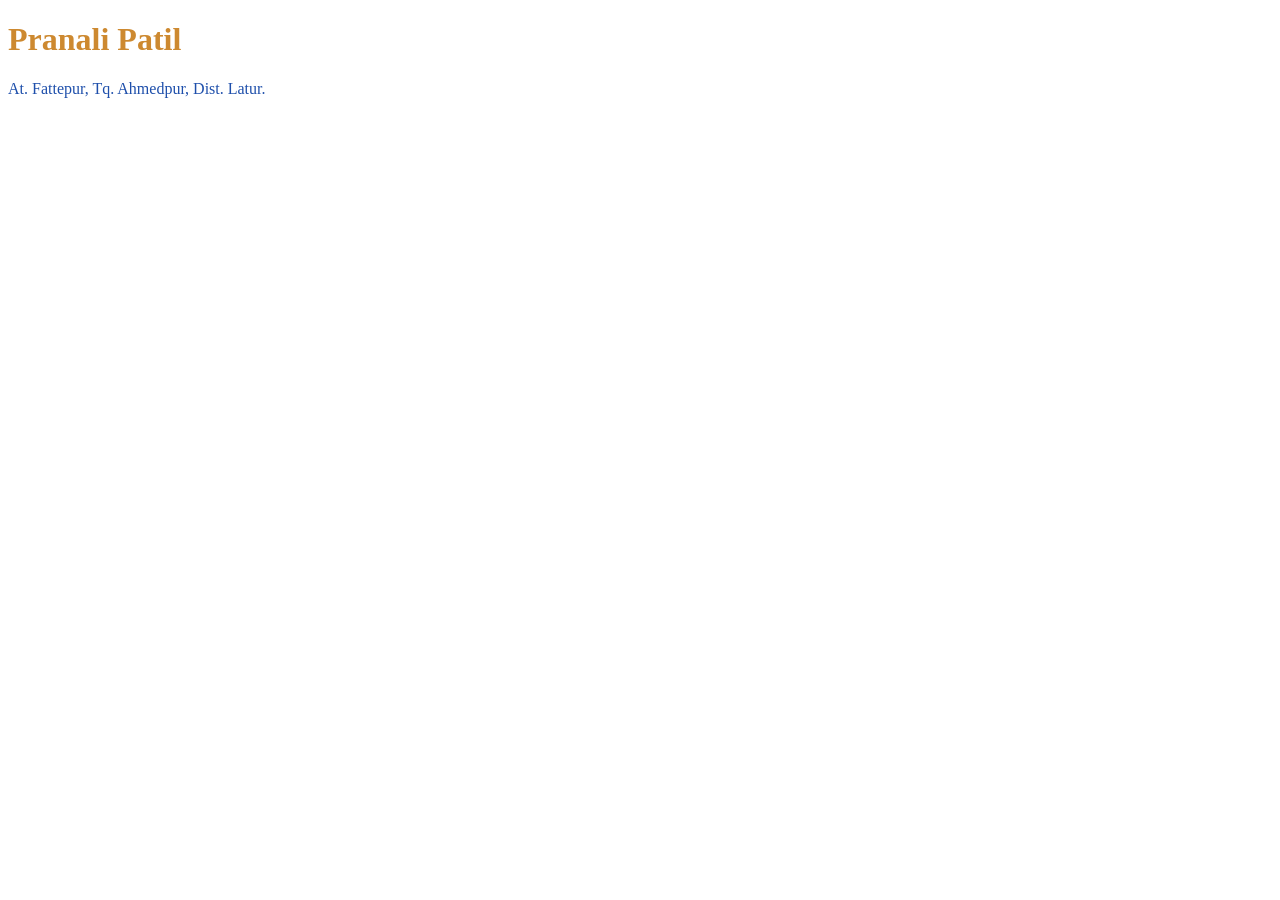
<file: 03_External.Css/index.html>
<!DOCTYPE html>
<html lang="en">
<head>
    <meta charset="UTF-8">
    <meta name="viewport" content="width=device-width, initial-scale=1.0">
    <link rel="stylesheet" href="/External Css/style.css">
    <title>External Css</title>
</head>
<body>
    <h1>Pranali Patil</h1>
    <p>At. Fattepur, Tq. Ahmedpur, Dist. Latur.</p>
</body>
</html>
</file>
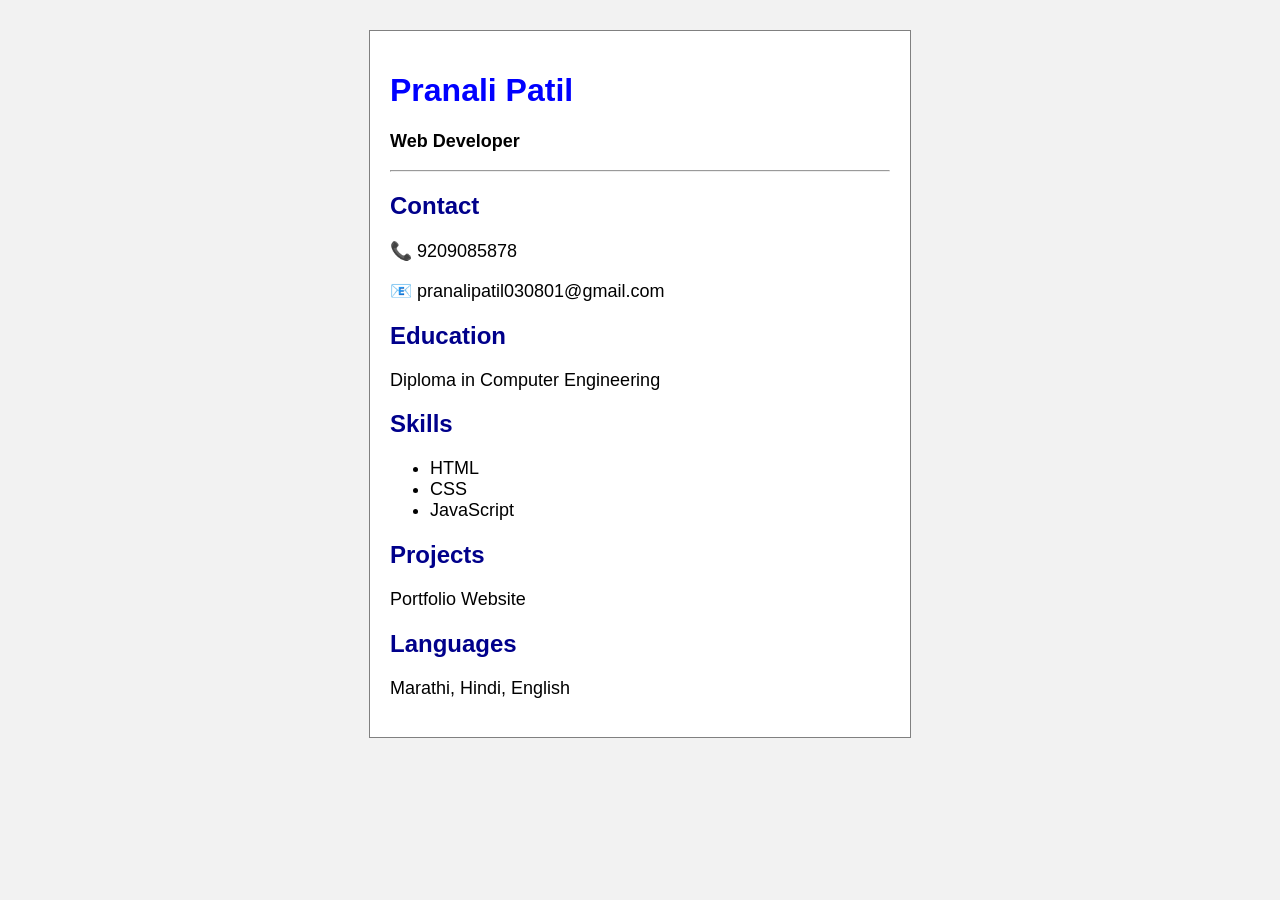
<file: Resume/index.html>
<!DOCTYPE html>
<html>
<head>
    <title>My Resume</title>
    <link rel="stylesheet" href="style.css">
</head>
<body>

<div class="resume">

    <h1>Pranali Patil</h1>
    <p><b>Web Developer</b></p>

    <hr>

    <h2>Contact</h2>
    <p>📞 9209085878</p>
    <p>📧 pranalipatil030801@gmail.com</p>

    <h2>Education</h2>
    <p>Diploma in Computer Engineering</p>

    <h2>Skills</h2>
    <ul>
        <li>HTML</li>
        <li>CSS</li>
        <li>JavaScript</li>
    </ul>

    <h2>Projects</h2>
    <p>Portfolio Website</p>

    <h2>Languages</h2>
    <p>Marathi, Hindi, English</p>

</div>

</body>
</html>
</file>
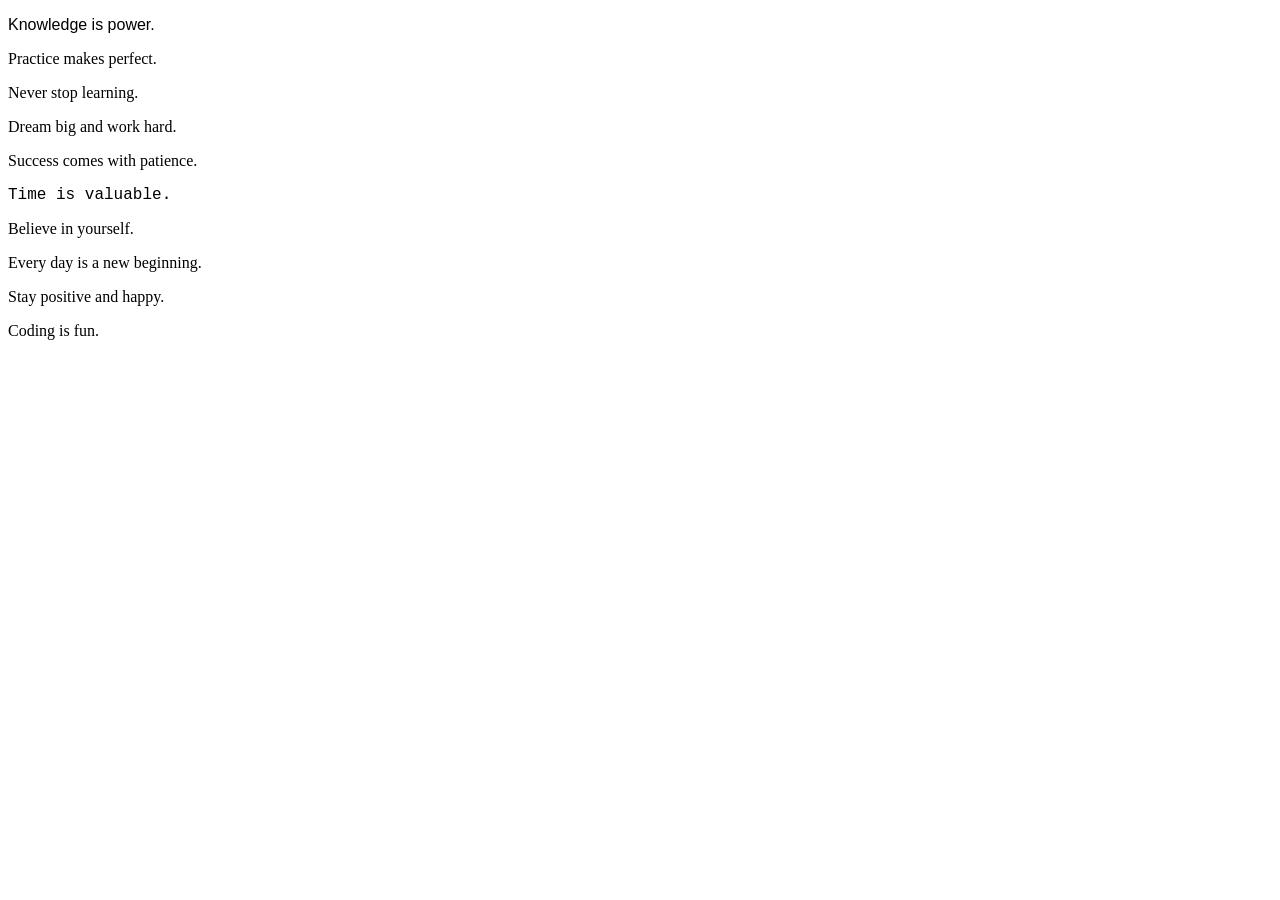
<file: task_font/index.html>
<!DOCTYPE html>
<html lang="en">
<head>
    <meta charset="UTF-8">
    <meta name="viewport" content="width=device-width, initial-scale=1.0">
    <title>Document</title>
    <link rel="stylesheet" href="style.css">
</head>
<body>
    <p class="f1">Knowledge is power.</p>
    <p class="f2">Practice makes perfect.</p>
    <p class="f3">Never stop learning.</p>
    <p class="f4">Dream big and work hard.</p>
    <p class="f5">Success comes with patience.</p>
    <p class="f6">Time is valuable.</p>
    <p class="f7">Believe in yourself.</p>
    <p class="f8">Every day is a new beginning.</p>
    <p class="f9">Stay positive and happy.</p>
    <p class="f10">Coding is fun.</p>


</body>
</html>
</file>
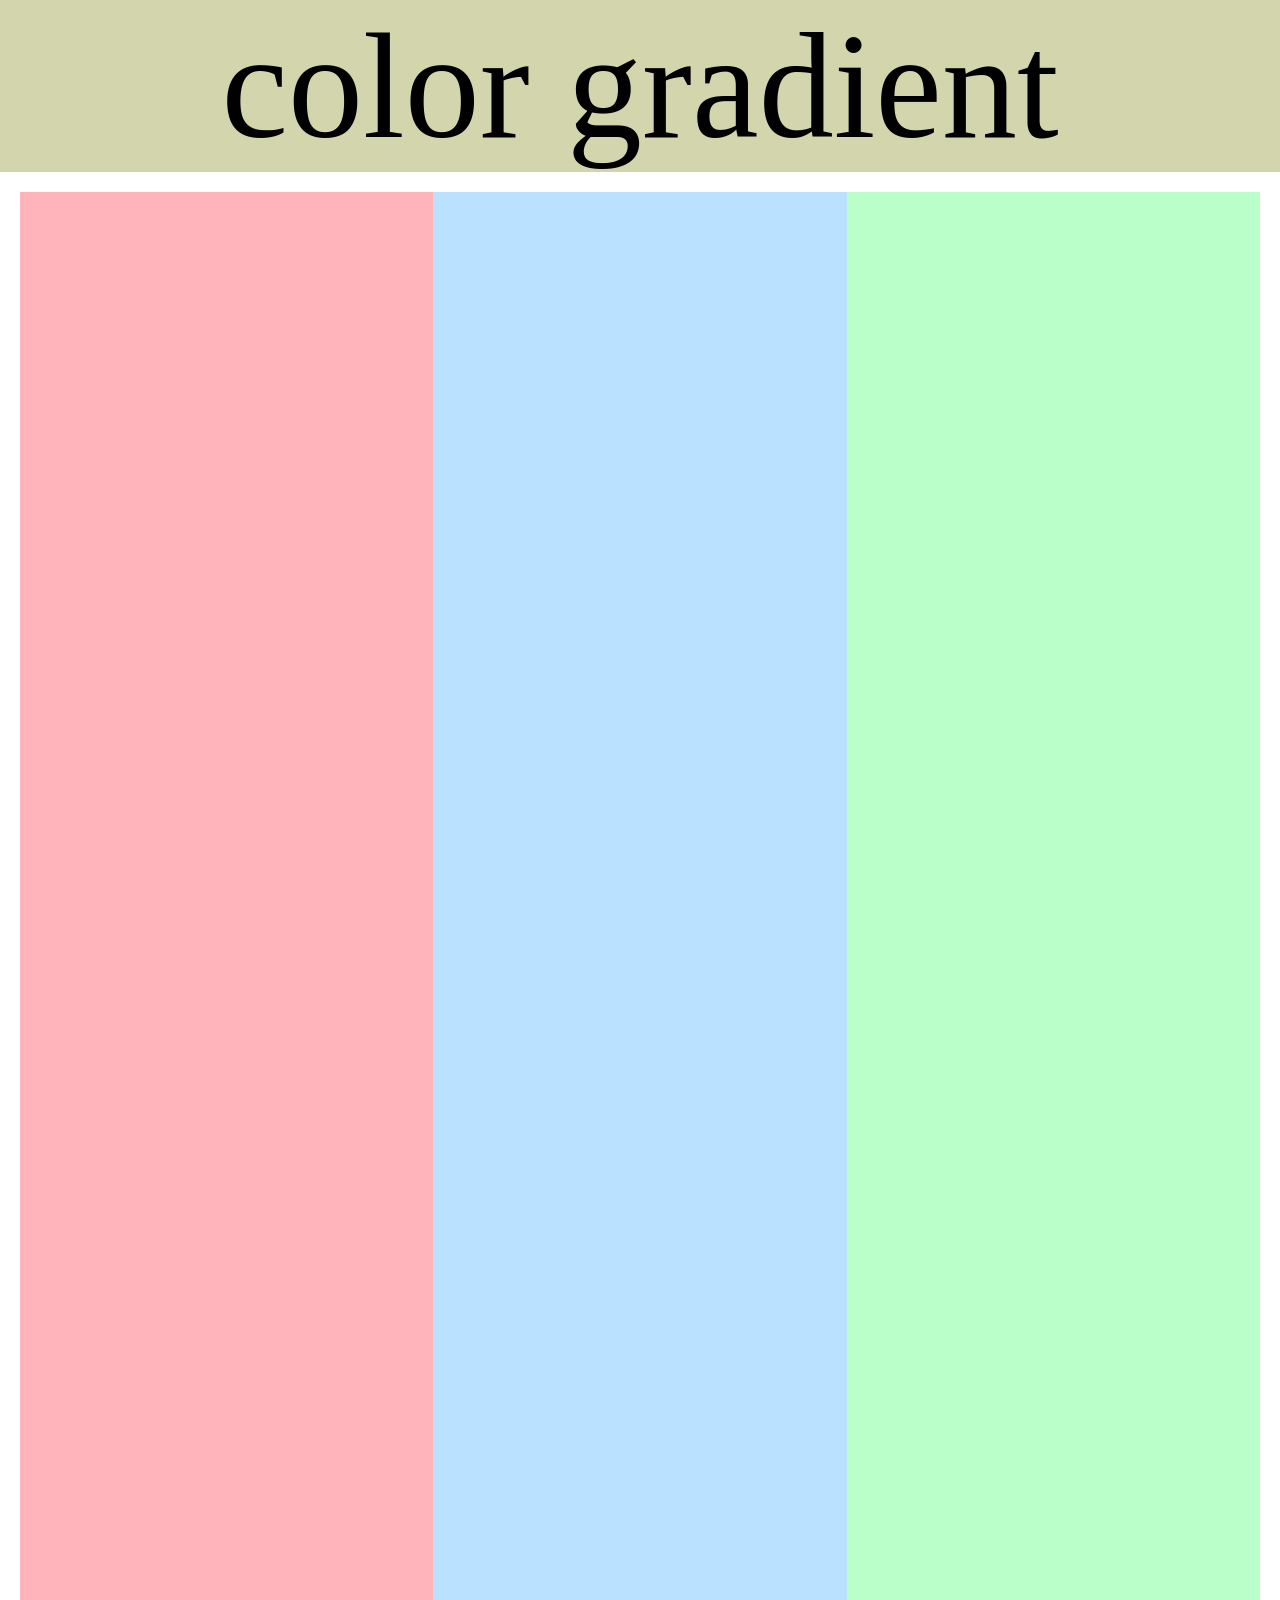
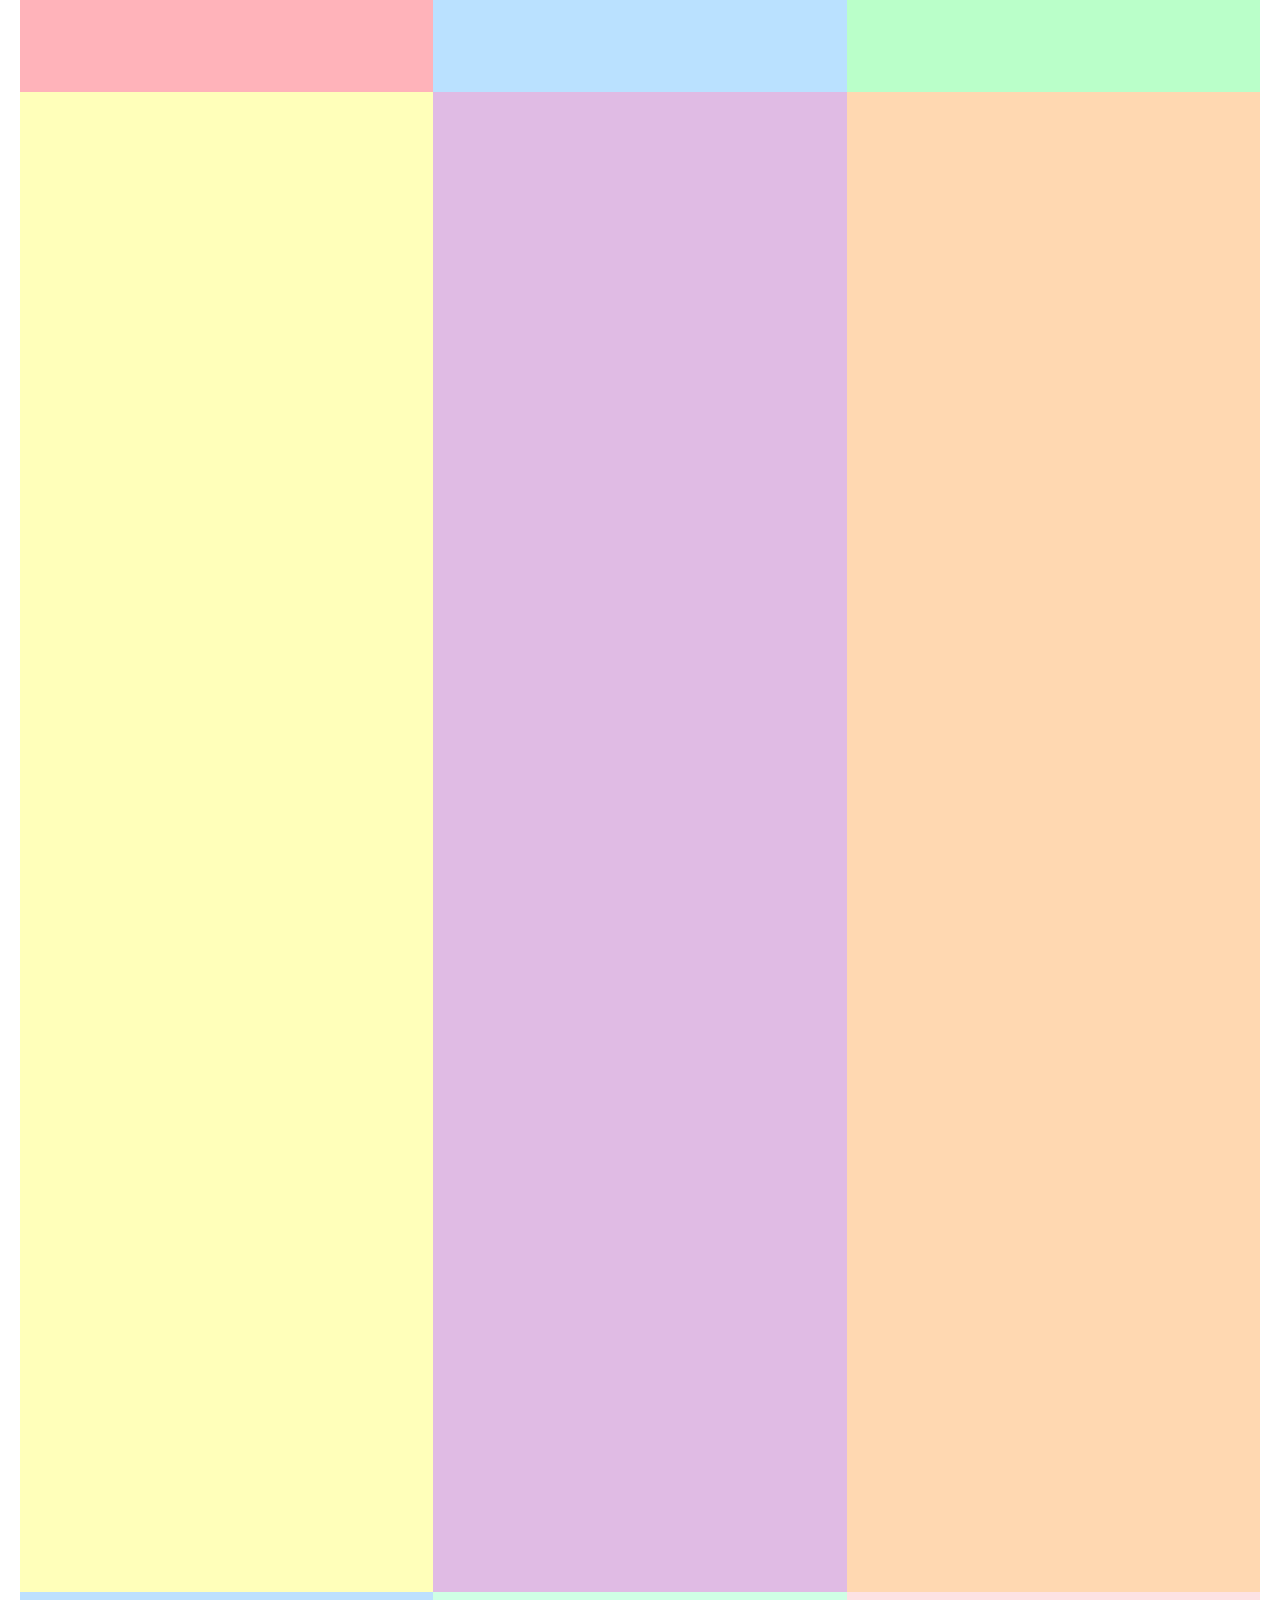
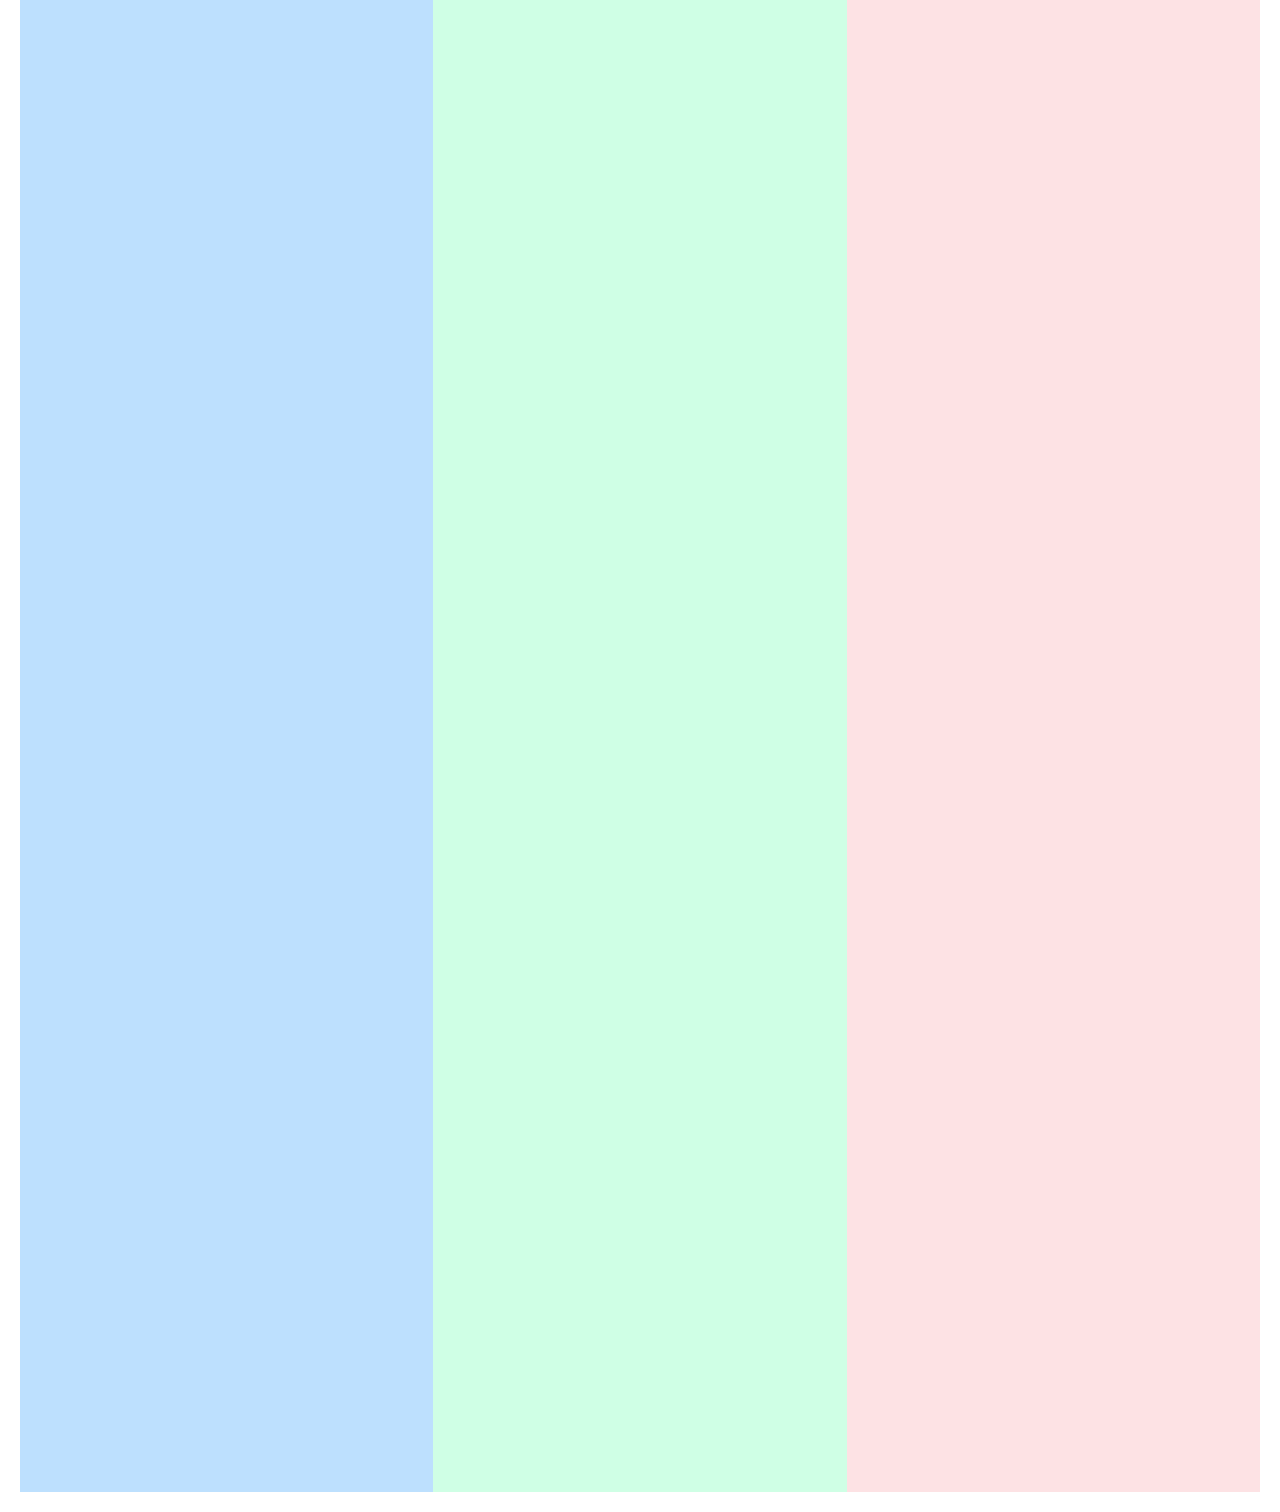
<file: .vscode/grid color layout/index.html>
<!DOCTYPE html>
<html lang="en">
<head>
    <meta charset="UTF-8">
    <meta name="viewport" content="width=device-width, initial-scale=1.0">
    <title>Color Grid Layout</title>
    <link rel="stylesheet" href="style.css">
</head>
<body>
    <h1>color gradient</h1>

    <div class="container">
        <div class="item one"></div>
        <div class="item two"></div>
        <div class="item three"></div>
        <div class="item four"></div>
        <div class="item five"></div>
        <div class="item six"></div>
        <div class="item seven"></div>
        <div class="item eight"></div>
        <div class="item nine"></div>
    </div>

</body>
</html>
</file>
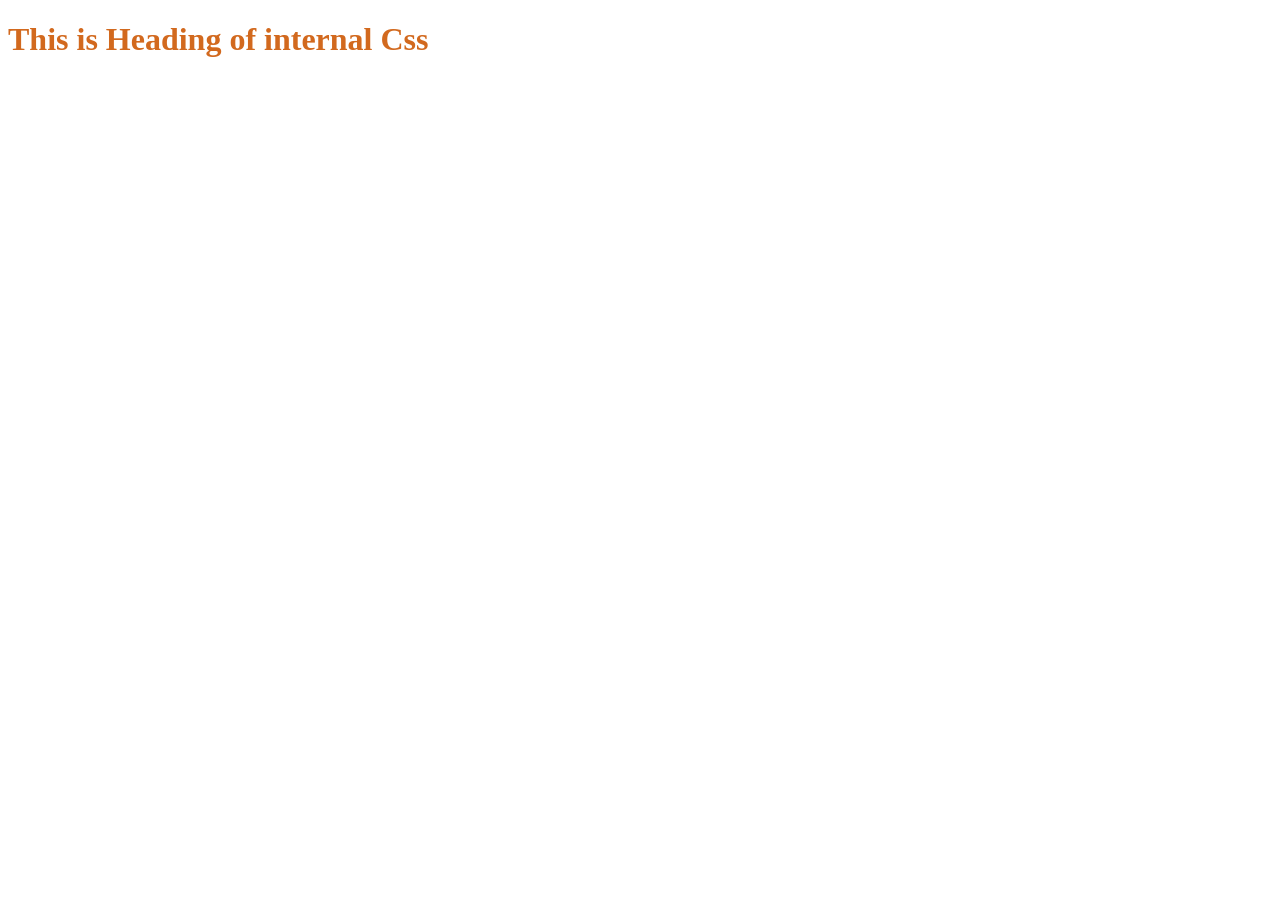
<file: 02_Internal_css.html>
<!DOCTYPE html>
<html lang="en">
<head>
    <meta charset="UTF-8">
    <meta name="viewport" content="width=device-width, initial-scale=1.0">
    <style>
h1{
    color: chocolate;
}
    </style>
    <title>Internal Css</title>
</head>
<body>
    <H1>This is Heading of internal Css </H1>
</body>
</html>
</file>
<file: External Css/style.css>
h1{
    color: rgb(205, 137, 48);
}
p{
    color: rgb(30, 79, 171);
}
</file>
<file: Resume/style.css>
body{
    background-color:#f2f2f2;
    font-family:Arial, sans-serif;
}

.resume{
    width:500px;
    background:white;
    margin:30px auto;
    padding:20px;
    border:1px solid gray;
}

h1{
    color:blue;
}

h2{
    color:darkblue;
}

p,li{
    font-size:18px;
}
</file>
<file: task_font/style.css>
.f1{
    font-family: Arial;
}

.f2{
    font-family: Verdana;
}

.f3{
    font-family: Tahoma;
}

.f4{
    font-family: Georgia;
}

.f5{
    font-family: "Times New Roman";
}

.f6{
    font-family: "Courier New";
}

.f7{
    font-family: Garamond;
}

.f8{
    font-family: "Trebuchet MS";
}

.f9{
    font-family: Impact;
}

.f10{
    font-family: "Comic Sans MS";
}
</file>
<file: .vscode/grid color layout/style.css>
*{
    margin: 0;
    padding: 0;
    box-sizing: border-box;
}

.container{
    display: grid;
    grid-template-columns: repeat(3, 1fr);
   
    padding: 20px;
}

.item{
    height: 1500px;
    
}

.one{
    background-color: #FFB3BA;  
}

.two{
    background-color: #BAE1FF;  
}

.three{
    background-color: #BAFFC9;
}

.four{
    background-color: #FFFFBA;  
}

.five{
    background-color: #E0BBE4;   
}

.six{
    background-color: #FFD8B1;  
}

.seven{
    background-color: #BDE0FE;   
}

.eight{
    background-color: #CFFFE5;   
}

.nine{
    background-color: #FDE2E4;   
}
.heading{:
    weight:30%;
    height: 30px;
    text-align:center;
    margin: 20px;
    color:lightblue;
    font-size:30px;
    font-family:Arial, Helvetica, sans-serif;
}
h1{
    font-size: 150px;
    text-align: center;
    font-weight: 100;
    height: 10%;
    background-color: rgb(211, 214, 172);
}
</file>
